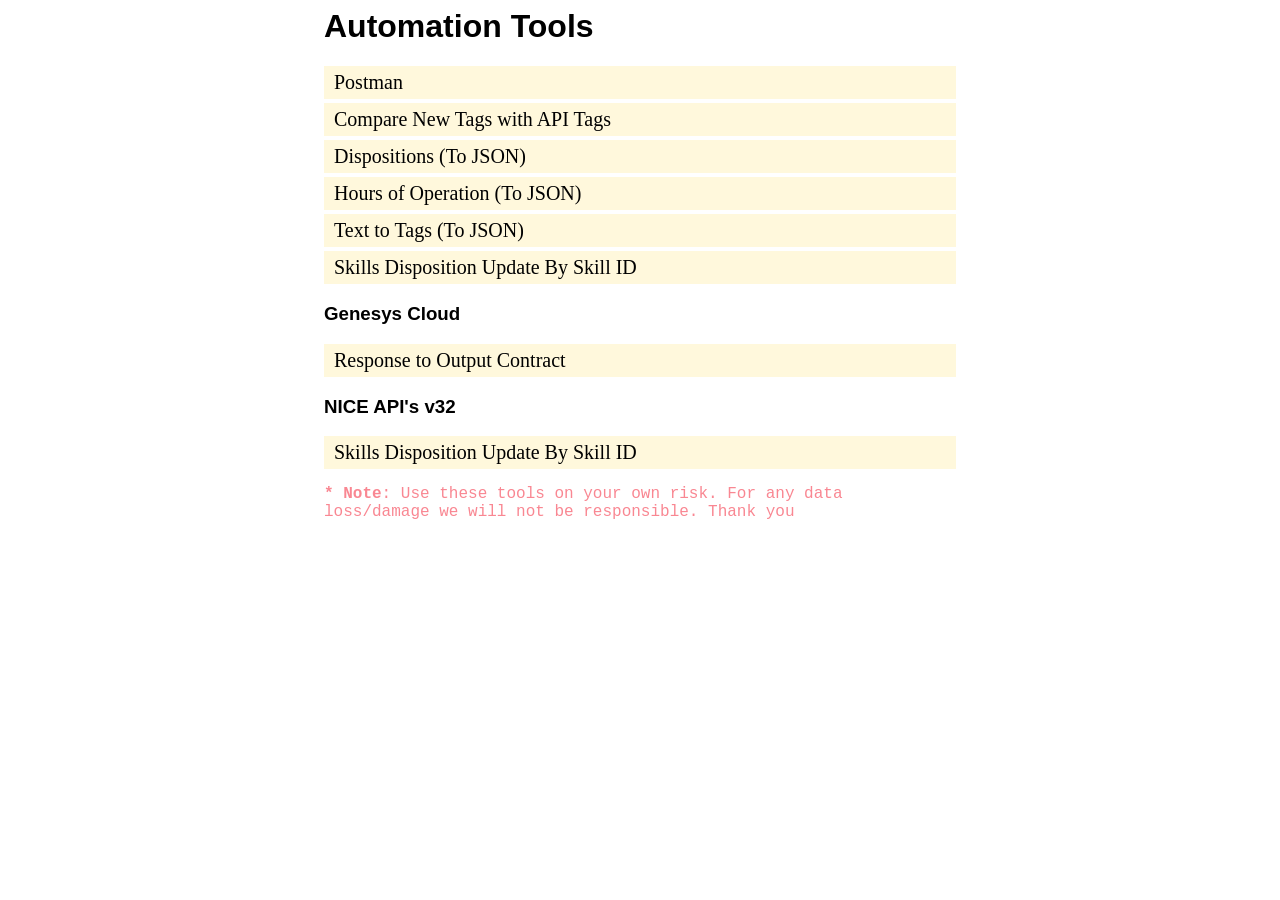
<file: index.html>
<html>
	<head>
		<title>Zee Forum Company - Automation Tools</title>

		<style type="text/css">
			.wrapper {width:50%; margin: 0 auto;}
			.wrapper ul {list-style: none;padding: 0;}
			.wrapper ul li {background: cornsilk;font-size: 20px;margin: 4px 0px;}
			.wrapper ul li a {text-decoration: none;color: #000;width: 100%;display: block;padding: 5px 10px;}
			.wrapper ul li a:hover {background: aliceblue;}
			.font-arial {font-family: Arial, Helvetica, sans-serif;}
			.font-custom {font-family: Verdana, 'Courier New', Courier, monospace;}
			.text-danger {color:#f98792 !important;}
		</style>
	</head>
  	<body>
    		<div class="wrapper">
			<h1 class="font-arial">Automation Tools</h1>
			
			<ul>
				<li><a href="/postman.html" title="Postman Replace Variables">Postman</a></li>
				<li><a href="/find-new-tags.html" title="Contact">Compare New Tags with API Tags</a></li>
				<li><a href="/disposition.html" title="Contact">Dispositions (To JSON)</a></li>
				<li><a href="/hours-of-operations.html" title="Contact">Hours of Operation (To JSON)</a></li>
				<li><a href="/text-to-tags.html" title="Contact">Text to Tags (To JSON)</a></li>
				<li><a href="/skills-disposition.html" title="Contact: Skills Disposition Update">Skills Disposition Update By Skill ID</a></li>
			</ul>

			<h3 class="font-arial">Genesys Cloud</h3>
			<ul>
				<!-- Cloud -->
				<li><a href="/response-to-object.html" title="Contact">Response to Output Contract</a></li>
			</ul>

			<h3 class="font-arial">NICE API's v32</h3>
			<ul>
				<li><a href="/v32/skills-disposition.html" title="Contact: Skills Disposition Update">Skills Disposition Update By Skill ID</a></li>
			</ul>

			<div class="font-custom text-danger">
				<p><b>* Note</b>: Use these tools on your own risk. For any data loss/damage we will not be responsible. Thank you</p>
			</div>
		</div>
  	</body>
</html>
</file>
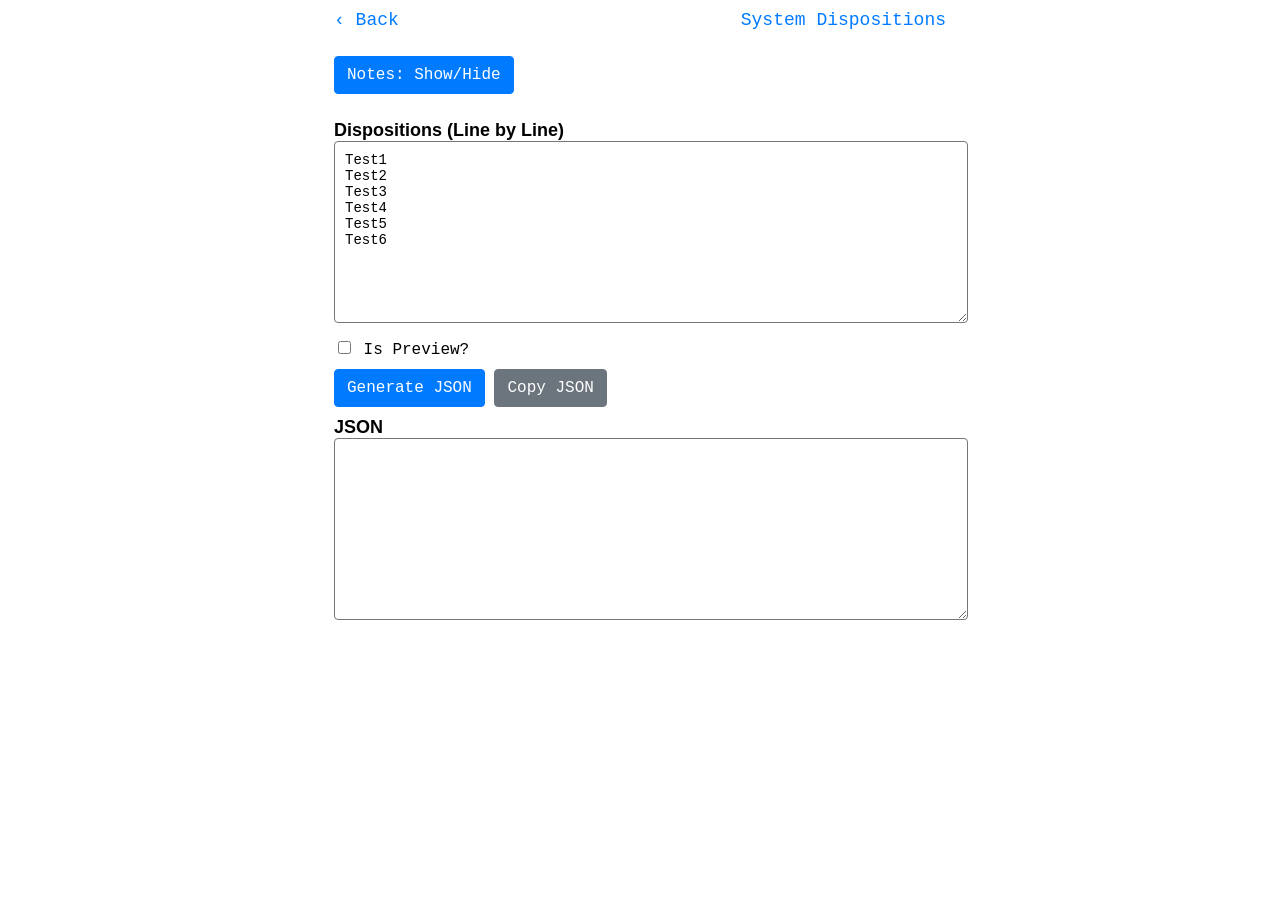
<file: disposition.html>
<!DOCTYPE html>
<html lang="en">
<head>
    <meta charset="UTF-8">
    <meta name="viewport" content="width=device-width, initial-scale=1.0">
    <title>Disposition Text to JSON</title>
    <link rel="stylesheet" href="css/style.css" />
</head>
<body>
    <div class="wrapper">
		<!-- add a back button with back angle symbol -->
		<div class="form form-fields flex justify-content-between">
            <span>
			    <a href="/">&#8249; Back</a>
            </span>
            <span>
                <a href="https://help.nice-incontact.com/content/acd/channels/additionalchannelfeatures/dispositions/systemdispositionvalues.htm?tocpath=ACD%7CACD%7CDispositions%7C_____2">System Dispositions</a>
            </span>
		</div>

        <div class="form form-fields">
            <p class="btn btn-primary toggle" data-toggle="classificationsToggle">Notes: Show/Hide</p>
            <div id="classificationsToggle" class="d-none">
                <h3 class="m-0 p-0">Classification IDs</h3>
                <ul>
                    <li>1 - Positive w/Amount</li>
                    <li>2 - Positive no Amount</li>
                    <li>3 - Negative — DNC — Skill</li>
                    <li>4 - Negative — DNC — BU</li>
                    <li>5 - Negative</li>
                    <li>6 - Other</li>
                    <li>7 - Retry — Rescheduled Agent Specific</li>
                    <li>8 - Retry — Rescheduled Specified Date/Time — Any Agent</li>
                    <li>9 - Retry — Rescheduled Later Date/Time Unspecified</li>
                    <li>10 - Retry — Not Available</li>
                    <li>11 - Retry — Answering Machine</li>
                    <li>12 - Final — Answering Machine</li>
                    <li>13 - Fax Machine</li>
                </ul>

                <h4 class="m-0 p-0">Notes</h4>
                <p>To add classification, if there's no classification don't use colon or classification id, use following format e.g.:</p>
                <ul>
                    <li>Disposition_Name:Classification_ID</li>
                    <li>Test:1</li>
                    <li>Test Disposition</li>
                </ul>
            </div>
        </div>

		<div class="form form-fields">
			<label>Dispositions (Line by Line)</label>
			<textarea name="dispositions" id="dispositions" cols="30" rows="10">Test1
Test2
Test3
Test4
Test5
Test6</textarea>
		</div>

        <div class="form form-fields">
            <input type="checkbox" id="isPreviewDisposition" name="isPreviewDisposition"> Is Preview?
        </div>

		<div class="form form-button">
			<button type="button" class="btn btn-primary" id="build" onclick="dispositionTextToJSON();">Generate JSON</button>
			<button type="button" class="btn btn-secondary" id="copy">Copy JSON</button>
		</div>

		<div class="form form-fields">
			<label>JSON</label>
			<textarea name="json" id="json" cols="30" rows="10"></textarea>
		</div>
	</div>

    <script src="js/common.js"></script>
    <script>
        function dispositionTextToJSON() {
            // Get text from textarea
            var inputText = document.getElementById('dispositions').value;

            // Split lines and remove empty lines
            var lines = inputText.split('\n').filter(function(line) {
                return line.trim() !== '';
            });

            // Convert to JSON format
            var jsonData = [];
            var currentDispositions = [];

            var isPreviewDisposition = document.getElementById('isPreviewDisposition').checked;

            for (var i = 0; i < lines.length; i++) {
                var line = lines[i].trim();

                var lineArr = line.toString().split(':');

                if (line !== "") {
                    currentDispositions.push({
                        "dispositionName": lineArr[0],
                        "isPreviewDisposition": isPreviewDisposition,
                        "classificationId": isDefined(lineArr[1]) && parseInt(lineArr[1]) > 0 ? parseInt(lineArr[1]) : null
                    });

                    // Create a new array after every 50 objects
                    if (currentDispositions.length === 50 || i === lines.length - 1) {
                        jsonData.push({
                            "dispositions": currentDispositions
                        });
                        currentDispositions = [];
                    }
                }
            }

            // Convert to JSON string with indentation
            var jsonString = JSON.stringify(jsonData, null, 2);
            console.log("🚀 ~ file: disposition.html:68 ~ dispositionTextToJSON ~ jsonData:", jsonData)

            // Display the JSON string
            document.getElementById('json').value = jsonString;
        }
    </script>
</body>
</html>
</file>
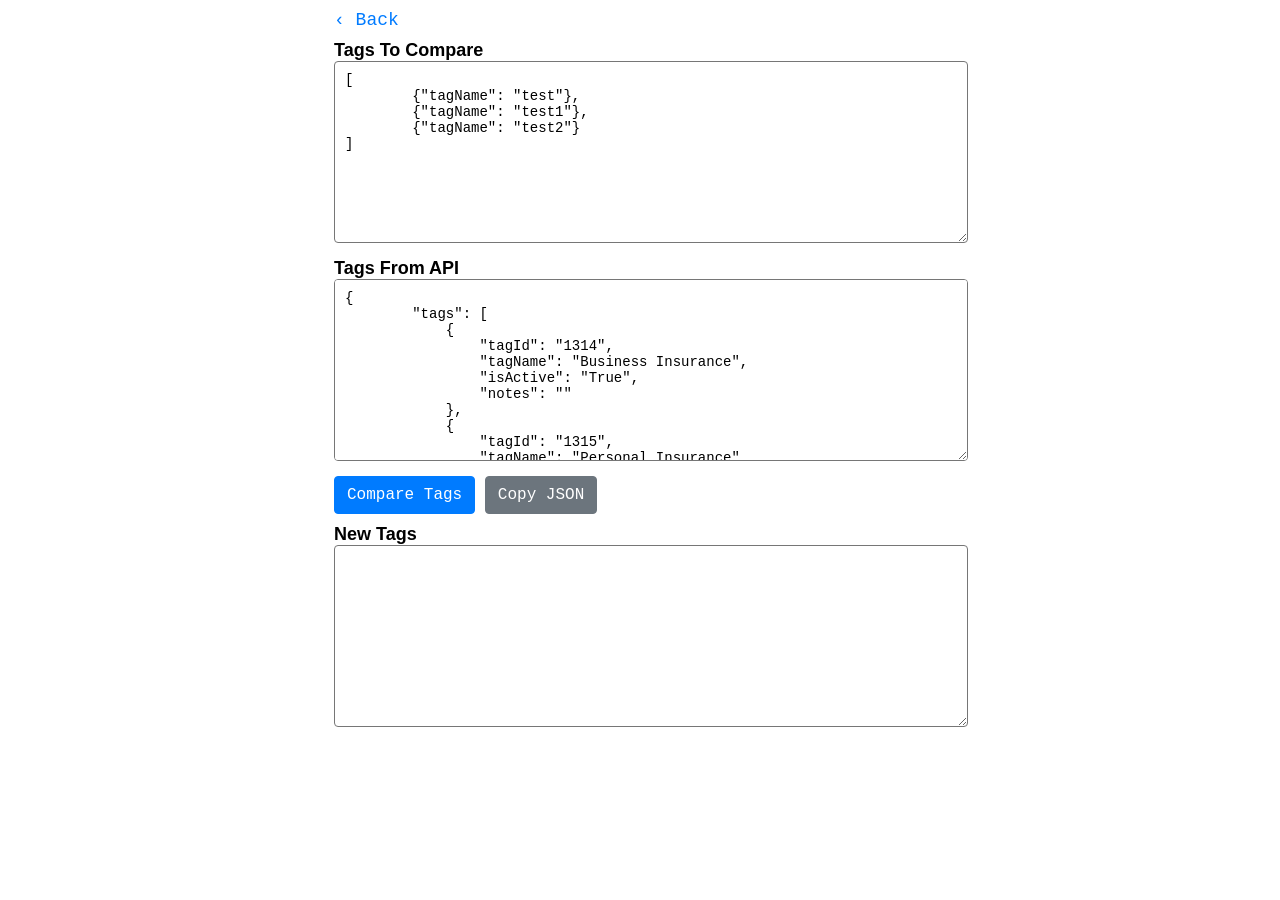
<file: find-new-tags.html>
<!DOCTYPE html>
<html lang="en">
<head>
	<meta charset="UTF-8">
	<meta name="viewport" content="width=device-width, initial-scale=1.0">
	<title>Find New Tags</title>
	<link rel="stylesheet" href="./css/style.css">
</head>
<body>
	<div class="wrapper">
		<!-- add a back button with back angle symbol -->
		<div class="form form-fields">
			<a href="/">&#8249; Back</a>
		</div>

		<div class="form form-fields">
			<label>Tags To Compare</label>
			<textarea name="tags" id="tags" cols="30" rows="10">[
	{"tagName": "test"},
	{"tagName": "test1"},
	{"tagName": "test2"}
]</textarea>
		</div>

		<div class="form form-fields">
			<label>Tags From API</label>
			<textarea name="apiTags" id="apiTags" cols="30" rows="10">{
        "tags": [
            {
                "tagId": "1314",
                "tagName": "Business Insurance",
                "isActive": "True",
                "notes": ""
            },
            {
                "tagId": "1315",
                "tagName": "Personal Insurance",
                "isActive": "True",
                "notes": ""
            }
        ]
    }</textarea>
		</div>

		<div class="form form-button">
			<button type="button" class="btn btn-primary" id="build">Compare Tags</button>
			<button type="button" class="btn btn-secondary" id="copy">Copy JSON</button>
		</div>

		<div class="form form-fields">
			<label>New Tags</label>
			<textarea name="json" id="json" cols="30" rows="10"></textarea>
		</div>
	</div>

	<script>
		function findTag(tagText, apiTags) {
			var isFound = false;
			for (var j = 0; j < apiTags.length; j++) {
				var apiTag = apiTags[j];
				if (tagText.toLowerCase() == apiTag.tagName.toLowerCase()) {
					isFound = true;
					break;
				}
			}

			return isFound;
		}

		// Return Unique Array
		function uniqueArray(arr) {
			return arr.filter((value, index) => {
				const _value = JSON.stringify(value);
				return index === arr.findIndex(obj => {
					return JSON.stringify(obj).toLowerCase() === _value.toLowerCase();
				});
			});
		}

		document.getElementById('build').addEventListener('click', function() {
			// Get text area value
			var tagsText = document.getElementById('tags').value;
			var apiTagsText = document.getElementById('apiTags').value;
			var isTagJson = false;
			var isApiTagJson = false;

			// New Tags
			var newTags = [];

			// Check if tags is json
			try {
				var tags = JSON.parse(tagsText);
				isTagJson = true;
			} catch (e) {
				isTagJson = false;
			}

			// Check if apiTags is json
			try {
				var apiResponse = JSON.parse(apiTagsText);

				if (apiResponse && apiResponse !== undefined) {
					var apiTags = apiResponse.tags;
					isApiTagJson = true;
				}
			} catch (e) {
				isApiTagJson = false;
			}

			if (isApiTagJson) {
				if (isTagJson) {
					for (var i = 0; i < tags.length; i++) {
						var tag = tags[i];
						var isFound = findTag(tag.tagName, apiTags);
						if (!isFound) {
							newTags.push(tag);
						}
					}
				} else if (tagsText && tagsText !== undefined && tagsText !== "") {	// tags or in text
					// Split textarea value by new line
					var textArray = tagsText.split('\n');

					for (var i = 0; i < textArray.length; i++) {
						var tag = textArray[i];
						var isFound = findTag(tag, apiTags);
						if (!isFound) {
							newTags.push({tagName: tag});
						}
					}
				}
			}
			
			var jsonString = "";
			if (newTags.length > 0) {
				var newTags = uniqueArray(newTags);
				// Convert json array to json string
				jsonString = JSON.stringify(newTags);
			}

			// Set json string to json text area
			document.getElementById('json').value = jsonString;
		});
	</script>
	<script src="./js/common.js"></script>
</body>
</html>
</file>
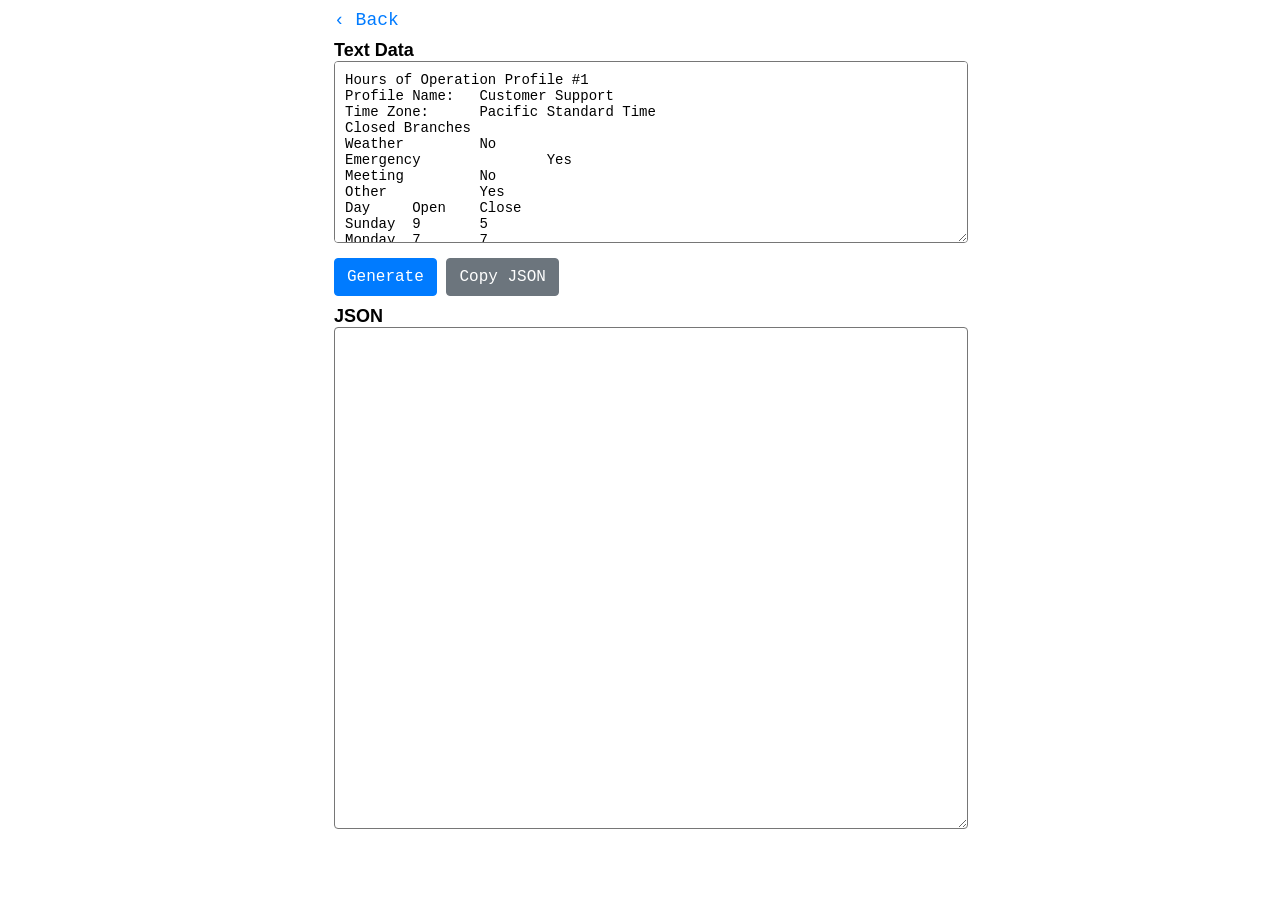
<file: hours-of-operations.html>
<!DOCTYPE html>
<html lang="en">
<head>
	<meta charset="UTF-8">
	<meta name="viewport" content="width=device-width, initial-scale=1.0">
	<title>Find New Tags</title>
	<link rel="stylesheet" href="./css/style.css">
</head>
<body>
	<div class="wrapper">
		<!-- add a back button with back angle symbol -->
		<div class="form form-fields">
			<a href="/">&#8249; Back</a>
		</div>

		<div class="form form-fields">
			<label>Text Data</label>
			<textarea name="textData" id="textData" cols="30" rows="10">Hours of Operation Profile #1		
Profile Name:	Customer Support	
Time Zone:	Pacific Standard Time	
Closed Branches		
Weather		No
Emergency		Yes
Meeting		No
Other		Yes
Day	Open	Close
Sunday	9	5
Monday	7	7
Tuesday	7	7
Wednesday	7	7
Thursday	7	7
Friday	7	7
Saturday	9	6
Holiday	Open	Close
All Federal Holidays		 Yes
		
		
		
		
Skills Assigned		
IB-NO AGENT		
ATM Debit Card Support / Branch Calls / Business Express / Commercial Center		
Consumer Credit Cards / Consumer OB Eng / Existing Customers Eng		
Fiserv Calls / Online Accounts Eng / Resource Queue / Cyber Event		
		
		
Hours of Operation Profile #3		
Profile Name:	Special Assets	
Time Zone:	Pacific Standard Time	
Closed Branches		
Weather		No
Emergency		Yes
Meeting		Yes
Other		Yes
Day	Open	Close
Sunday		
Monday	8	5
Tuesday	8	5
Wednesday	8	5
Thursday	8	5
Friday	8	5
Saturday		
Holiday	Open	Close
All Federal Holidays		 Yes
		
		
		
		
Skills Assigned		
IB-NO AGENT		
No skills set up.  All inbound/outbound calls go to a direct line.		
		
		
		
		
Hours of Operation Profile #5		
Profile Name:	Loan Operations	
Time Zone:	Pacific Standard Time	
Closed Branches		
Weather		No
Emergency		Yes
Meeting		Yes
Other		Yes
Day	Open	Close
Sunday		
Monday	8	5
Tuesday	8	5
Wednesday	8	5
Thursday	8	5
Friday	8	5
Saturday		
Holiday	Open	Close
All Federal Holidays		 Yes
		
		
		
		
Skills Assigned		
IB-NO AGENT		
No skills set up.		
		
		
		
		
Hours of Operation Profile #7		
Profile Name:	Treasury Management	
Time Zone:	Pacific Standard Time	
Closed Branches		
Weather		No
Emergency		Yes
Meeting		Yes
Other		Yes
Day	Open	Close
Sunday		
Monday	8	5
Tuesday	8am	5pm
Wednesday	8 am	5 pm
Thursday	8	17
Friday	8	5
Saturday	24h	
Holiday	Open	Close
All Federal Holidays		 Yes
		
		
		
		
Skills Assigned		
IB-NO AGENT		
Cash Management(rename to Commercial Center)		
		
		
		
More Needed		
Hours of Operation Profile #9		
Profile Name:		
Time Zone:		
Closed Branches		
Weather		Yes
Emergency		Yes
Meeting		Yes
Other		Yes
Day	Open	Close
Sunday		
Monday		
Tuesday		
Wednesday		
Thursday		
Friday		
Saturday		
Holiday	Open	Close
		
		
		
		
		
Skills Assigned		
IB-NO AGENT
</textarea>
		</div>

		<div class="form form-button">
			<button type="button" class="btn btn-primary" id="build">Generate</button>
			<button type="button" class="btn btn-secondary" id="copy">Copy JSON</button>
		</div>

		<div class="form form-fields">
			<label>JSON</label>
			<textarea name="json" id="json" cols="30" rows="30"></textarea>
		</div>
	</div>

	<script src="./js/common.js"></script>
	<script src="./js/parse.js"></script>
	<script>
		document.getElementById('build').addEventListener('click', async function() {
			var json = processTextarea();
			document.getElementById('json').value = JSON.stringify(json, null, 2);
		});
	</script>
</body>
</html>
</file>
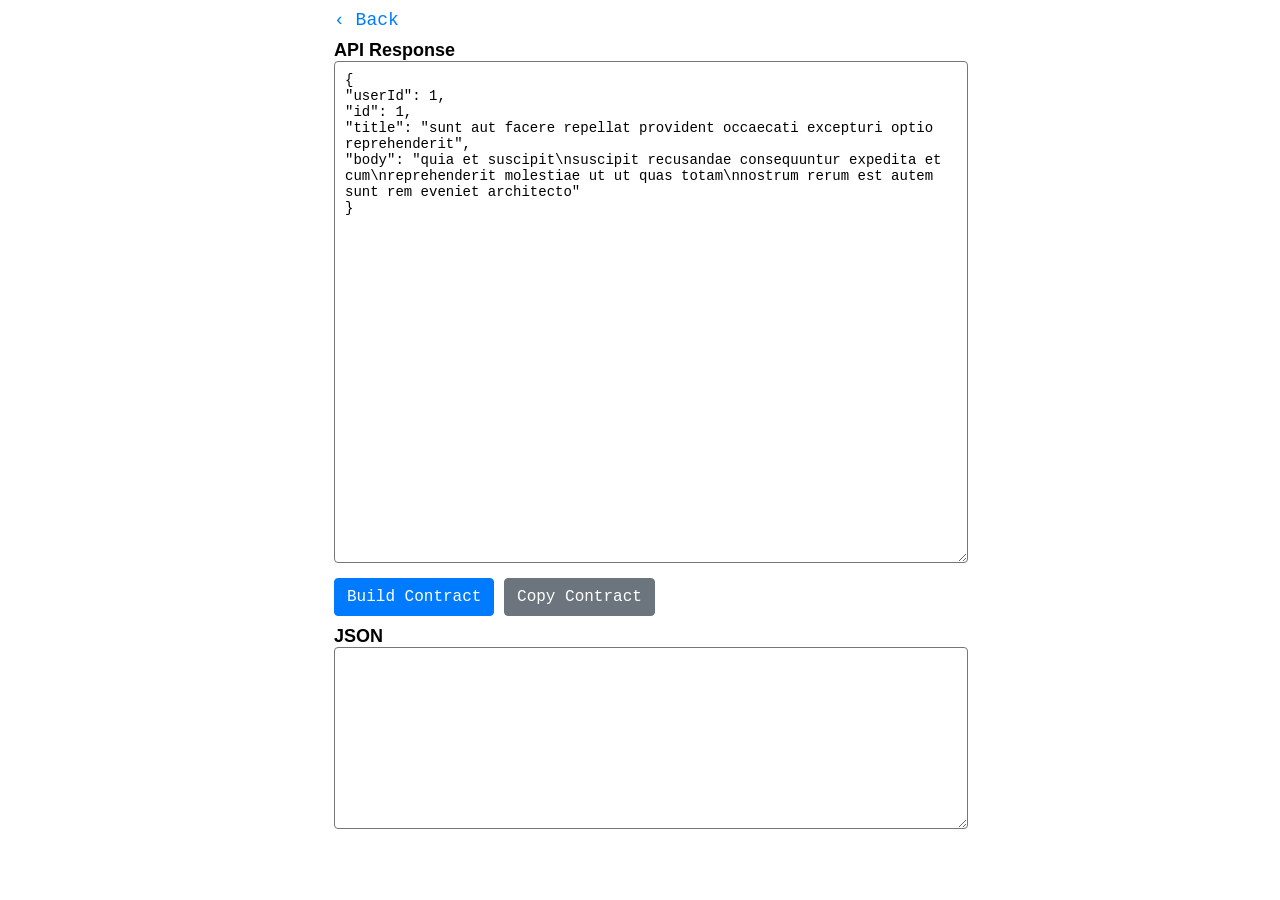
<file: response-to-object.html>
<!DOCTYPE html>
<html lang="en">
<head>
	<meta charset="UTF-8">
	<meta name="viewport" content="width=device-width, initial-scale=1.0">
	<title>API Response to Object</title>
	<link rel="stylesheet" href="./css/style.css">
</head>
<body>
	<div class="wrapper">
		<!-- add a back button with back angle symbol -->
		<div class="form form-fields">
			<a href="/">&#8249; Back</a>
		</div>

		<div class="form form-fields">
			<label>API Response</label>
			<textarea name="text" id="text" cols="30" rows="30">{
"userId": 1,
"id": 1,
"title": "sunt aut facere repellat provident occaecati excepturi optio reprehenderit",
"body": "quia et suscipit\nsuscipit recusandae consequuntur expedita et cum\nreprehenderit molestiae ut ut quas totam\nnostrum rerum est autem sunt rem eveniet architecto"
}</textarea>
			</div>

		<div class="form form-button">
			<button type="button" class="btn btn-primary" id="build">Build Contract</button>
			<button type="button" class="btn btn-secondary" id="copy">Copy Contract</button>
		</div>

		<div class="form form-fields">
			<label>JSON</label>
			<textarea name="json" id="json" cols="30" rows="10"></textarea>
		</div>
	</div>

	<script>
		function responseToOutputContract(response, keyForArray = '') {
			let contractJson = {};

			for (let key in response) {
				let is_setup = false;
				let is_array = Array.isArray(response[key]);

				if (is_array) {
					contractJson[key] = {
						type: 'array',
						items: {
							title: `${key} Item 1`,
							type: 'object',
							properties: responseToOutputContract(response[key], key),
							additionalProperties: true
						}
					};

					is_setup = true;
				}

				if (typeof response[key] === 'object' && !is_setup) {
					if (key >= 0) {
						return responseToOutputContract(response[key], keyForArray);
					}

					contractJson[key] = {
						type: 'object',
						properties: responseToOutputContract(response[key], key),
						additionalProperties: true
					};

					is_setup = true;
				}

				// console.log(typeof response[key], keyForArray);

				if (!is_setup) {
					contractJson[key] = {
						type: typeof response[key]
					};
				}
			}

			return contractJson;
		}

		document.getElementById('build').addEventListener('click', function() {
			// Get text area value
			var text = document.getElementById('text').value;
			var jsonString = "";

			if (text && text !== undefined) {
				try {
					var json = JSON.parse(text);

					// Convert json array to json string
					jsonString = JSON.stringify(responseToOutputContract(json));
				} catch (e) {
					// console.log(e); // Error: not valid JSON
				}
			}

			// Set json string to json text area
			document.getElementById('json').value = jsonString;
		});
	</script>
	<script src="./js/common.js"></script>
</body>
</html>
</file>
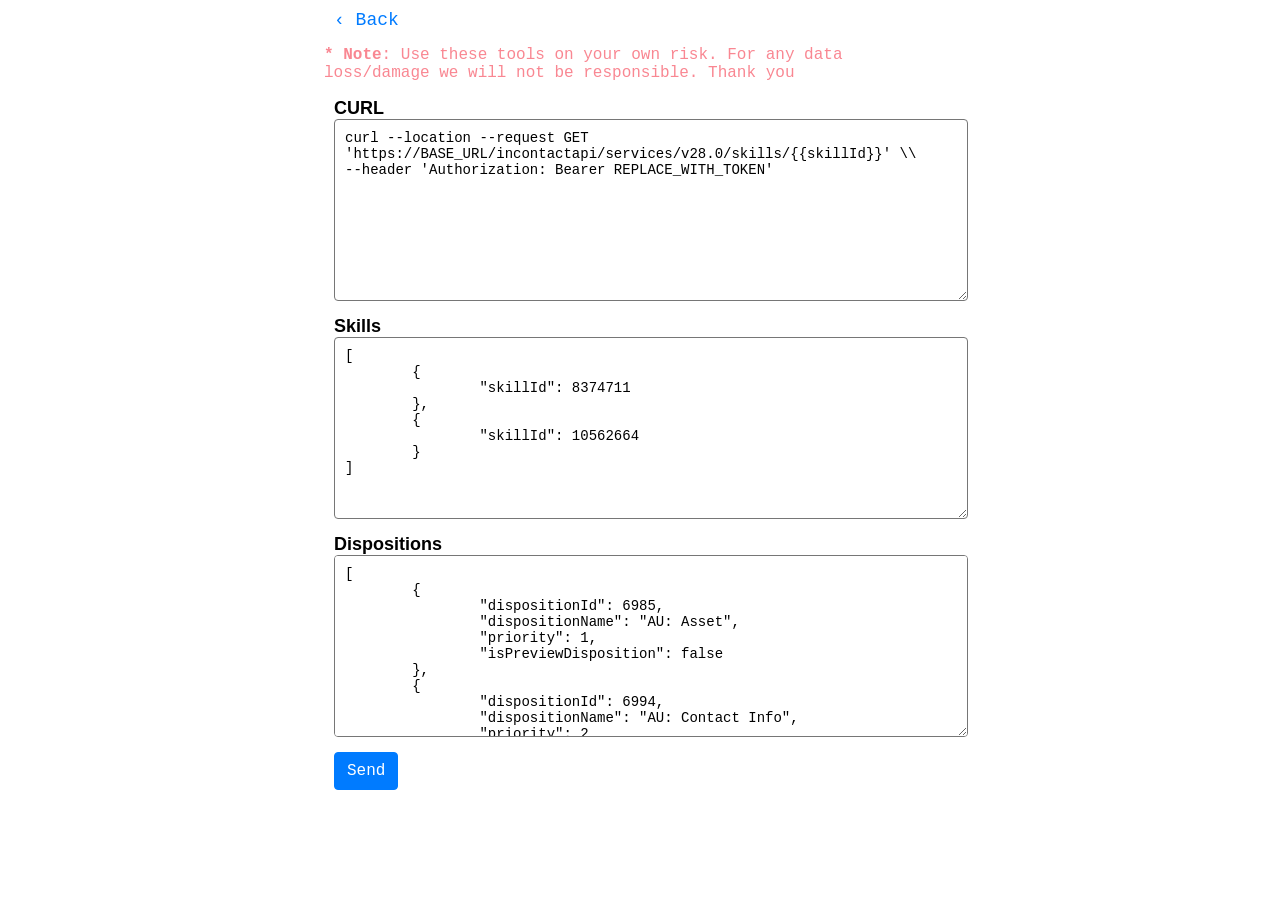
<file: skills-disposition.html>
<!DOCTYPE html>
<html lang="en">
<head>
	<meta charset="UTF-8">
	<meta name="viewport" content="width=device-width, initial-scale=1.0">
	<title>CURL to Javascript Request</title>
	<link rel="stylesheet" href="./css/style.css">
</head>
<body>
	<div class="wrapper">
		<!-- add a back button with back angle symbol -->
		<div class="form form-fields">
			<a href="/">&#8249; Back</a>
		</div>

		<div class="text-danger">
			<p><b>* Note</b>: Use these tools on your own risk. For any data loss/damage we will not be responsible. Thank you</p>
		</div>

		<div class="form form-fields">
			<label>CURL</label>
			<textarea name="curlRequest" id="curlRequest" cols="30" rows="10">curl --location --request GET 'https://BASE_URL/incontactapi/services/v28.0/skills/{{skillId}}' \\
--header 'Authorization: Bearer REPLACE_WITH_TOKEN'</textarea>
		</div>

		<div class="form form-fields">
			<label>Skills</label>
			<textarea name="skills" id="skills" cols="30" rows="10">[
	{
		"skillId": 8374711
	},
	{
		"skillId": 10562664
	}
]</textarea>
		</div>

		<div class="form form-fields">
			<label>Dispositions</label>
			<textarea name="dispositions" id="dispositions" cols="30" rows="10">[
	{
		"dispositionId": 6985,
		"dispositionName": "AU: Asset",
		"priority": 1,
		"isPreviewDisposition": false
	},
	{
		"dispositionId": 6994,
		"dispositionName": "AU: Contact Info",
		"priority": 2,
		"isPreviewDisposition": false
	}
]</textarea>
		</div>

		<div class="form form-button">
			<button type="button" class="btn btn-primary" id="sendRequest">Send</button>
		</div>
	</div>

	<script>
		document.getElementById('sendRequest').addEventListener('click', async function() {
			removeContentFromExistingResponseSection();
			globalFailedRequestsData = [];
			globalSuccessRequestsData = [];

			var skills = document.getElementById('skills').value;
			console.log("🚀 ~ file: skills-disposition.html:39 ~ document.getElementById ~ skills:", skills)
			var dispositions = document.getElementById('dispositions').value;
			console.log("🚀 ~ file: skills-disposition.html:41 ~ document.getElementById ~ dispositions:", dispositions)
			request = convertCurlToApiRequest();

			if (!isDefined(dispositions)) {
				var dispositions = [];
			} else {
				dispositions = JSON.parse(dispositions);
			}

			if (isDefined(skills)) {
				skills = JSON.parse(skills);

				for (var i = 0; i < skills.length; i++) {
					var newRequestInfo = {};
					
					newRequestInfo = JSON.parse(JSON.stringify(request));
					newRequestInfo.url = replaceDynamicData(newRequestInfo.url, skills[i], 'string');

					var response = null;
					response = await sendRequest(newRequestInfo, skills[i]);
					if (isDefined(response.status) && response.status >= 200 && response.status <= 299) {
						var skillUpdateRequest = {};
						skillUpdateRequest.skill = response.data;

						delete skillUpdateRequest.skill.skillId;
						if (!isDefined(skillUpdateRequest.skill.emailFromAddress)) {
							delete skillUpdateRequest.skill.emailFromAddress;
						}

						if (!isDefined(skillUpdateRequest.skill.callSuppressionScriptId)) {
							delete skillUpdateRequest.skill.callSuppressionScriptId;
						}

						if (!isDefined(skillUpdateRequest.skill.screenPopTriggerEvent)) {
							delete skillUpdateRequest.skill.screenPopTriggerEvent;
						} else if (skillUpdateRequest.skill.screenPopTriggerEvent.toString().toUpperCase() == "LINKED") {
							skillUpdateRequest.skill.screenPopTriggerEvent = 1;
						} else if (skillUpdateRequest.skill.screenPopTriggerEvent.toString().toUpperCase() == "CONNECT") {
							skillUpdateRequest.skill.screenPopTriggerEvent = 2;
						} else if (skillUpdateRequest.skill.screenPopTriggerEvent.toString().toUpperCase() == "ACTIVE") {
							skillUpdateRequest.skill.screenPopTriggerEvent = 3;
						}

						if (skillUpdateRequest.skill.outboundTelecomRouteId === 0 || skillUpdateRequest.skill.outboundTelecomRouteId == 0) {
							delete skillUpdateRequest.skill.outboundTelecomRouteId;
						}

						skillUpdateRequest.skill.dispositions = dispositions;
						
						newRequestInfo.data = skillUpdateRequest;
						newRequestInfo.method = "PUT";
						response = await sendRequest(newRequestInfo, skills[i]);
					}
				}

				prependFailedAndSuccessRequestData(globalFailedRequestsData, globalSuccessRequestsData);
			}
		});
	</script>
	<script src="./js/axios.min.js"></script>
	<script src="./js/common.js"></script>
</body>
</html>
</file>
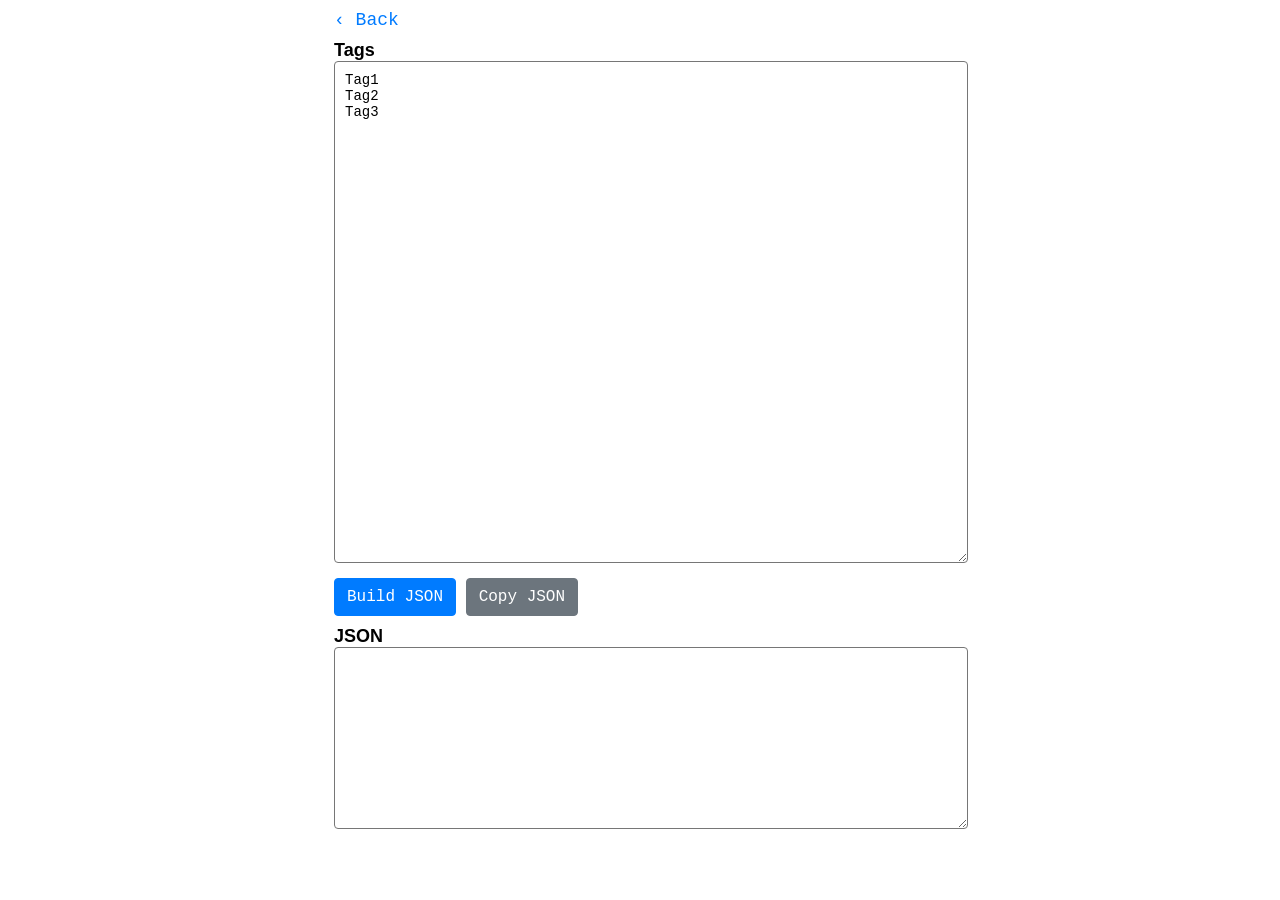
<file: text-to-tags.html>
<!DOCTYPE html>
<html lang="en">
<head>
	<meta charset="UTF-8">
	<meta name="viewport" content="width=device-width, initial-scale=1.0">
	<title>Build JSON Tags</title>
	<link rel="stylesheet" href="./css/style.css">
</head>
<body>
	<div class="wrapper">
		<!-- add a back button with back angle symbol -->
		<div class="form form-fields">
			<a href="/">&#8249; Back</a>
		</div>

		<div class="form form-fields">
			<label>Tags</label>
			<textarea name="text" id="text" cols="30" rows="30">Tag1
Tag2
Tag3</textarea>
		</div>

		<div class="form form-button">
			<button type="button" class="btn btn-primary" id="build">Build JSON</button>
			<button type="button" class="btn btn-secondary" id="copy">Copy JSON</button>
		</div>

		<div class="form form-fields">
			<label>JSON</label>
			<textarea name="json" id="json" cols="30" rows="10"></textarea>
		</div>
	</div>

	<script>
		document.getElementById('build').addEventListener('click', function() {
			// Get text area value
			var text = document.getElementById('text').value;

			// Split text area value by new line
			var textArray = text.split('\n');

			// Create empty array
			var json = [];

			// Loop through text array
			for (var i = 0; i < textArray.length; i++) {
				// Split text array by colon
				// var textArray2 = textArray[i].split(':');

				// Create empty object
				var obj = {};
				// if (textArray2.length == 1) {
					obj.tagName = textArray[i];
				// } else {
				// 	// Loop through text array 2
				// 	for (var j = 0; j < textArray2.length; j++) {
				// 		// Check if index is 0
				// 		if (j == 0) {
				// 			// Set key
				// 			obj.key = textArray2[j];
				// 		} else {
				// 			// Set value
				// 			obj.value = textArray2[j];
				// 		}
				// 	}
				// }

				// Push object to json array
				json.push(obj);
			}

			// Convert json array to json string
			var jsonString = JSON.stringify(json);

			// Set json string to json text area
			document.getElementById('json').value = jsonString;
		});
	</script>
	<script src="./js/common.js"></script>
</body>
</html>
</file>
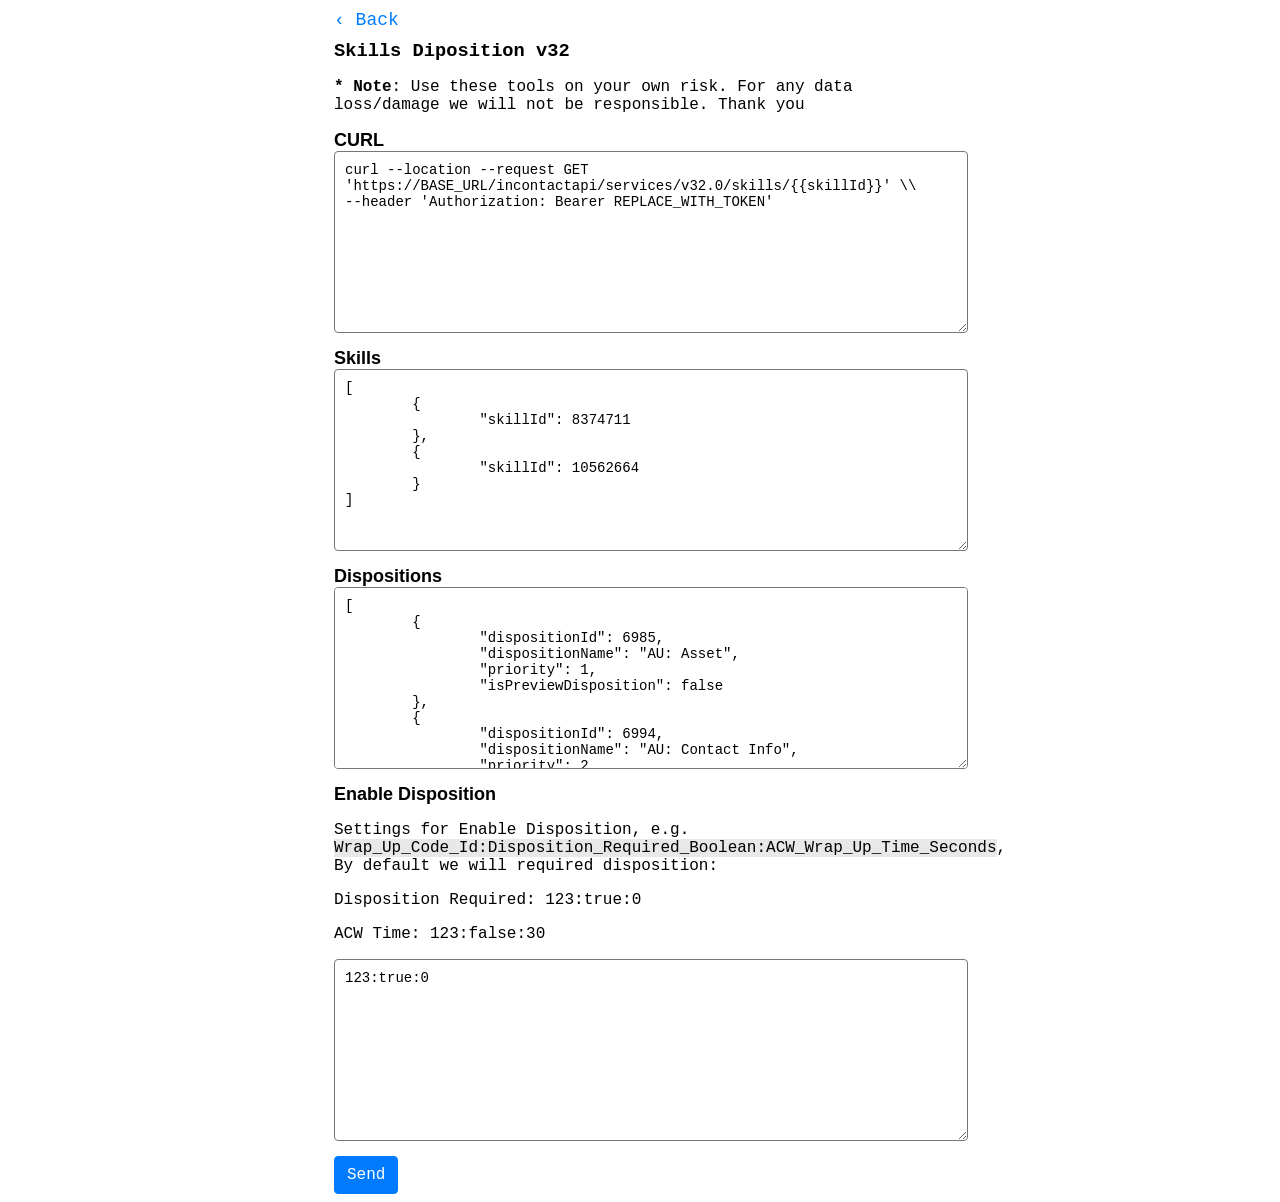
<file: v32/skills-disposition.html>
<!DOCTYPE html>
<html lang="en">
<head>
	<meta charset="UTF-8">
	<meta name="viewport" content="width=device-width, initial-scale=1.0">
	<title>CURL to Javascript Request</title>
	<link rel="stylesheet" href="../css/style.css">
</head>
<body>
	<div class="wrapper">
		<!-- add a back button with back angle symbol -->
		<div class="form form-fields">
			<a href="/">&#8249; Back</a>
		</div>

		<h3 class="form form-fields font-custom">Skills Diposition v32</h3>

		<div class="form form-fields font-custom">
			<p><b>* Note</b>: Use these tools on your own risk. For any data loss/damage we will not be responsible. Thank you</p>
		</div>

		<div class="form form-fields">
			<label>CURL</label>
			<textarea name="curlRequest" id="curlRequest" cols="30" rows="10">curl --location --request GET 'https://BASE_URL/incontactapi/services/v32.0/skills/{{skillId}}' \\
--header 'Authorization: Bearer REPLACE_WITH_TOKEN'</textarea>
		</div>

		<div class="form form-fields">
			<label>Skills</label>
			<textarea name="skills" id="skills" cols="30" rows="10">[
	{
		"skillId": 8374711
	},
	{
		"skillId": 10562664
	}
]</textarea>
		</div>

		<div class="form form-fields">
			<label>Dispositions</label>
			<textarea name="dispositions" id="dispositions" cols="30" rows="10">[
	{
		"dispositionId": 6985,
		"dispositionName": "AU: Asset",
		"priority": 1,
		"isPreviewDisposition": false
	},
	{
		"dispositionId": 6994,
		"dispositionName": "AU: Contact Info",
		"priority": 2,
		"isPreviewDisposition": false
	}
]</textarea>
		</div>

		<div class="form form-fields font-custom">
			<label>Enable Disposition</label>
			<p>Settings for Enable Disposition, e.g. <code class="bg-gray">Wrap_Up_Code_Id:Disposition_Required_Boolean:ACW_Wrap_Up_Time_Seconds</code>, By default we will required disposition:</p>
			<p>Disposition Required: 123:true:0</p>
			<p>ACW Time: 123:false:30</p>
			<textarea name="disposition_settings" id="disposition_settings" cols="30" rows="10">123:true:0</textarea>
		</div>

		<div class="form form-button">
			<button type="button" class="btn btn-primary" id="sendRequest">Send</button>
		</div>
	</div>

	<script>
		document.getElementById('sendRequest').addEventListener('click', async function() {
			removeContentFromExistingResponseSection();
			globalFailedRequestsData = [];
			globalSuccessRequestsData = [];

			var skills = document.getElementById('skills').value;
			console.log("🚀 ~ file: skills-disposition.html:39 ~ document.getElementById ~ skills:", skills);
			var dispositions = document.getElementById('dispositions').value;
			console.log("🚀 ~ file: skills-disposition.html:41 ~ document.getElementById ~ dispositions:", dispositions);

			var dispositionSettings = document.getElementById('disposition_settings').value;
			var dispositionSettingsArr = dispositionSettings.toString().split(':');

			// Disposition Settings
			dispositionSettingsArr[0] = isDefined(dispositionSettingsArr[0]) ? dispositionSettingsArr[0] : null;
			dispositionSettingsArr[1] = dispositionSettingsArr[1] != undefined && (dispositionSettingsArr[1] == "false" || dispositionSettingsArr[1] == false)  ? false : true;
			dispositionSettingsArr[2] = isDefined(dispositionSettingsArr[2]) ? dispositionSettingsArr[2] : 0;

			console.log("🚀 ~ file: skills-disposition.html:44 ~ dispositionSettingsArr:", JSON.stringify(dispositionSettingsArr));

			request = convertCurlToApiRequest();

			if (!isDefined(dispositions)) {
				var dispositions = [];
			} else {
				dispositions = JSON.parse(dispositions);
			}

			if (isDefined(skills)) {
				skills = JSON.parse(skills);

				for (var i = 0; i < skills.length; i++) {
					var newRequestInfo = {};
					
					newRequestInfo = JSON.parse(JSON.stringify(request));
					newRequestInfo.url = replaceDynamicData(newRequestInfo.url, skills[i], 'string');

					var response = null;
					response = await sendRequest(newRequestInfo, skills[i]);
					if (isDefined(response.status) && response.status >= 200 && response.status <= 299) {
						var skillUpdateRequest = {};
						skillUpdateRequest.skill = response.data;

						delete skillUpdateRequest.skill.skillId;
						if (!isDefined(skillUpdateRequest.skill.emailFromAddress)) {
							delete skillUpdateRequest.skill.emailFromAddress;
						}

						if (!isDefined(skillUpdateRequest.skill.callSuppressionScriptId)) {
							delete skillUpdateRequest.skill.callSuppressionScriptId;
						}

						if (!isDefined(skillUpdateRequest.skill.screenPopTriggerEvent)) {
							delete skillUpdateRequest.skill.screenPopTriggerEvent;
						} else if (skillUpdateRequest.skill.screenPopTriggerEvent.toString().toUpperCase() == "LINKED") {
							skillUpdateRequest.skill.screenPopTriggerEvent = 1;
						} else if (skillUpdateRequest.skill.screenPopTriggerEvent.toString().toUpperCase() == "CONNECT") {
							skillUpdateRequest.skill.screenPopTriggerEvent = 2;
						} else if (skillUpdateRequest.skill.screenPopTriggerEvent.toString().toUpperCase() == "ACTIVE") {
							skillUpdateRequest.skill.screenPopTriggerEvent = 3;
						}

						if (skillUpdateRequest.skill.outboundTelecomRouteId === 0 || skillUpdateRequest.skill.outboundTelecomRouteId == 0) {
							delete skillUpdateRequest.skill.outboundTelecomRouteId;
						}

						if (skillUpdateRequest.skill.acwTypeId === 1) {
							skillUpdateRequest.skill.acwTypeId = 2;
						}

						if (!isDefined(skillUpdateRequest.skill.stateIdACW)) {
							skillUpdateRequest.skill.stateIdACW = dispositionSettingsArr[0];
						}

						if (!isDefined(skillUpdateRequest.skill.requireDisposition) || skillUpdateRequest.skill.requireDisposition !== dispositionSettingsArr[1]) {
							skillUpdateRequest.skill.requireDisposition = dispositionSettingsArr[1];
						}

						if (!isDefined(skillUpdateRequest.skill.maxSecondsACW) || skillUpdateRequest.skill.maxSecondsACW !== dispositionSettingsArr[2]) {
							skillUpdateRequest.skill.maxSecondsACW = dispositionSettingsArr[2];
						}

						skillUpdateRequest.skill.dispositions = dispositions;
						
						newRequestInfo.data = skillUpdateRequest;
						newRequestInfo.method = "PUT";
						response = await sendRequest(newRequestInfo, skills[i]);
					}
				}

				prependFailedAndSuccessRequestData(globalFailedRequestsData, globalSuccessRequestsData);
			}
		});
	</script>
	<script src="../js/axios.min.js"></script>
	<script src="../js/common.js"></script>
</body>
</html>
</file>
<file: css/style.css>
* {font-family: Verdana, 'Courier New', Courier, monospace;}
.wrapper{width:50%;margin:0 auto}
.form-fields, .reponse-section {margin:10px}
.form-button{margin:0 10px}
textarea{width:100%;padding:10px;border-radius:4px;font-size:14px}
label{font-weight:700;font-family:Arial,Helvetica,sans-serif;font-size:18px}

/* Bootstrap Style */
.btn{display:inline-block;font-weight:400;color:#212529;text-align:center;vertical-align:middle;-webkit-user-select:none;-moz-user-select:none;-ms-user-select:none;user-select:none;background-color:transparent;border:1px solid transparent;padding:.375rem .75rem;font-size:1rem;line-height:1.5;border-radius:.25rem;transition:color .15s ease-in-out,background-color .15s ease-in-out,border-color .15s ease-in-out,box-shadow .15s ease-in-out;cursor:pointer}
.btn-secondary{color:#fff;background-color:#6c757d;border-color:#6c757d;box-shadow:none}
.btn-primary{color:#fff;background-color:#007bff;border-color:#007bff;box-shadow:none}
.btn-primary:hover{color:#fff;background-color:#0069d9;border-color:#0062cc}
.btn-secondary:hover{color:#fff;background-color:#5a6268;border-color:#545b62}
a{color:#007bff;text-decoration:none;background-color:transparent;font-size:18px}
.text-danger{color:#f98792 !important;}
.text-success{color:#4bc267 !important;}
.bg-danger{background-color:#f98792 !important;}
.bg-success{background-color:#4bc267 !important;}
.m-0 {margin:0px;}
.p-0 {padding:0px;}
.d-none {display:none !important;}


.bg-gray {background-color:#e8e8e8 !important;}

.request-details {margin: 10px 0;border: 1px solid #007bff;padding: 15px;}
.request-method {display:inline-block;width:8%;}
.request-url {display:inline-block;width:78%;}
.request-status {display:inline-block;width:10%;text-align:right;}
.font-custom {font-family: Verdana, 'Courier New', Courier, monospace;}
.flex {display:flex;flex-direction:row;align-items:center;}
.justify-content-between {justify-content:space-between;}
</file>
